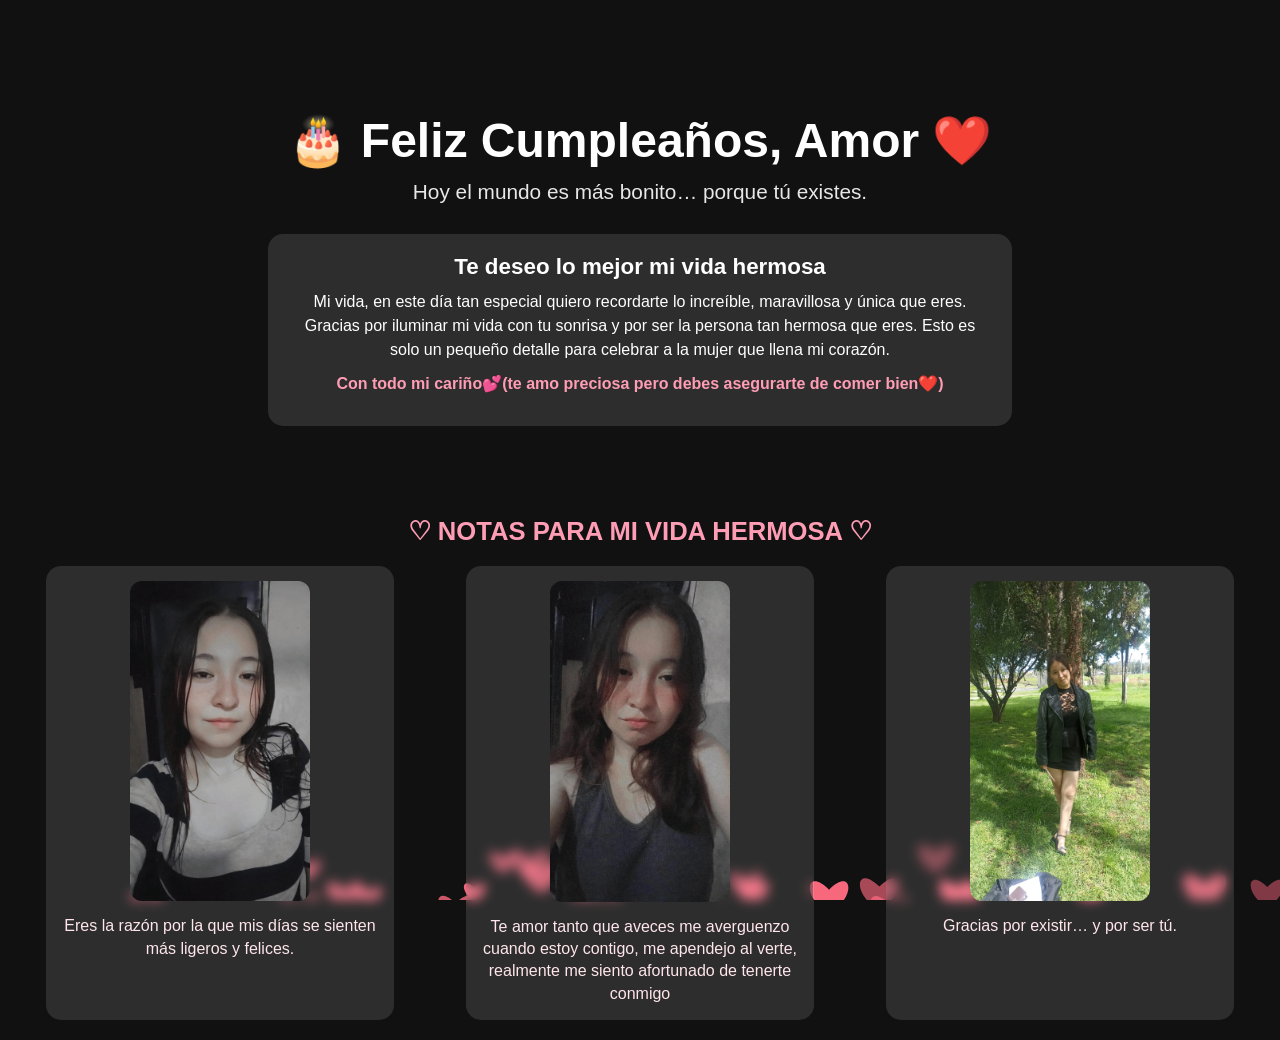
<file: index.html>
<!DOCTYPE html>
<html lang="es">
<head>
    <meta charset="UTF-8">
    <meta name="viewport" content="width=device-width, initial-scale=1.0">
    <title>Feliz Cumpleaños, Mi vida 🎂❤️</title>
    <link rel="stylesheet" href="MIBonitapreciosa.css">
</head>
<body>

    <canvas id="particles"></canvas>

    <div class="container">
        <h1 class="title">🎂 Feliz Cumpleaños, Amor ❤️</h1>
        <p class="subtitle">Hoy el mundo es más bonito… porque tú existes.</p>

        <div class="card">
            <h2>Te deseo lo mejor mi vida hermosa</h2>
            <p>
                Mi vida, en este día tan especial quiero recordarte lo increíble,
                maravillosa y única que eres.  
                Gracias por iluminar mi vida con tu sonrisa y por ser la persona tan hermosa que eres.  
                Esto es solo un pequeño detalle para celebrar a la mujer que llena mi corazón.
            </p>
            <p class="firma">Con todo mi cariño💕(te amo preciosa pero debes asegurarte de comer bien❤️) </p>
        </div>
    </div>

    <div class="notes-section">
        <h2> ♡ NOTAS PARA MI VIDA HERMOSA ♡ </h2>

        <div class="notes-container">

            <div class="note-card">
                <img src="AMOR.jpeg" alt="Karla">
                <p>Eres la razón por la que mis días se sienten más ligeros y felices.</p>
            </div>

            <div class="note-card">
                <img src="AMOR2.jpeg" alt="Karla">
                <p>Te amor tanto que aveces me averguenzo cuando estoy contigo, me apendejo al verte, realmente me siento afortunado de tenerte conmigo</p>
            </div>
            <div class="note-card">
                <img src="AMOR3.jpeg" alt="Karla">
                <p>Gracias por existir… y por ser tú.</p>
            </div>

        </div>
    </div>

    <script src="CUM.js"></script>
</body>
</html>
</file>
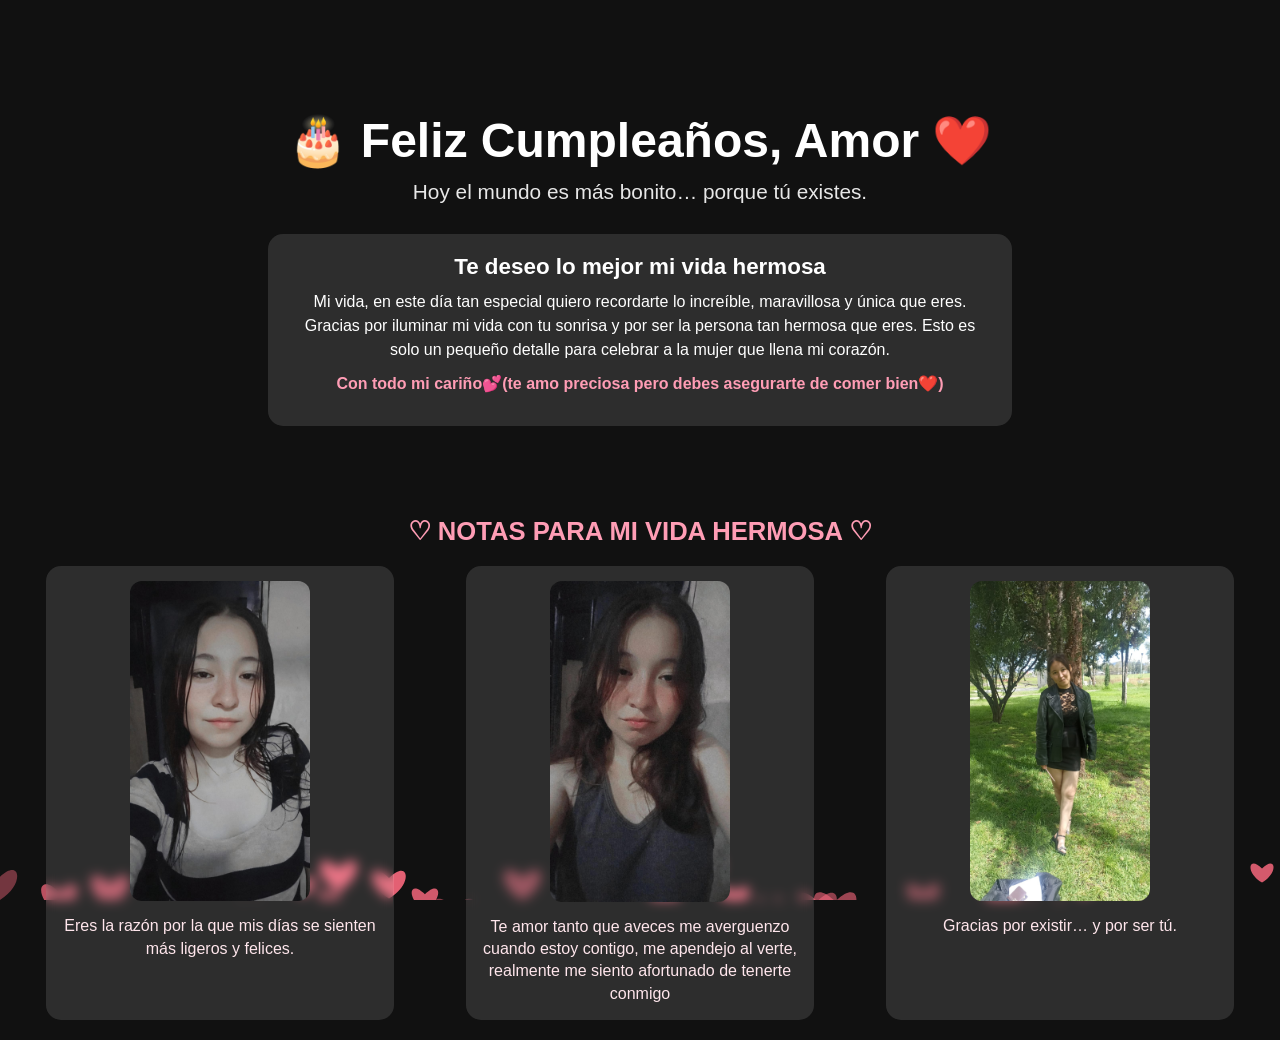
<file: cumple.html>
<!DOCTYPE html>
<html lang="es">
<head>
    <meta charset="UTF-8">
    <meta name="viewport" content="width=device-width, initial-scale=1.0">
    <title>Feliz Cumpleaños, Mi vida 🎂❤️</title>
    <link rel="stylesheet" href="MIBonitapreciosa.css">
</head>
<body>

    <canvas id="particles"></canvas>

    <div class="container">
        <h1 class="title">🎂 Feliz Cumpleaños, Amor ❤️</h1>
        <p class="subtitle">Hoy el mundo es más bonito… porque tú existes.</p>

        <div class="card">
            <h2>Te deseo lo mejor mi vida hermosa</h2>
            <p>
                Mi vida, en este día tan especial quiero recordarte lo increíble,
                maravillosa y única que eres.  
                Gracias por iluminar mi vida con tu sonrisa y por ser la persona tan hermosa que eres.  
                Esto es solo un pequeño detalle para celebrar a la mujer que llena mi corazón.
            </p>
            <p class="firma">Con todo mi cariño💕(te amo preciosa pero debes asegurarte de comer bien❤️) </p>
        </div>
    </div>

    <div class="notes-section">
        <h2> ♡ NOTAS PARA MI VIDA HERMOSA ♡ </h2>

        <div class="notes-container">

            <div class="note-card">
                <img src="AMOR.jpeg" alt="Karla">
                <p>Eres la razón por la que mis días se sienten más ligeros y felices.</p>
            </div>

            <div class="note-card">
                <img src="AMOR2.jpeg" alt="Karla">
                <p>Te amor tanto que aveces me averguenzo cuando estoy contigo, me apendejo al verte, realmente me siento afortunado de tenerte conmigo</p>
            </div>
            <div class="note-card">
                <img src="AMOR3.jpeg" alt="Karla">
                <p>Gracias por existir… y por ser tú.</p>
            </div>

        </div>
    </div>

    <script src="CUM.js"></script>
</body>
</html>
</file>
<file: MIBonitapreciosa.css>
* {
    margin: 0;
    padding: 0;
    box-sizing: border-box;
    font-family: "Poppins", sans-serif;
}

body {
    background: #111;
    color: white;
    overflow: hidden;
}

.container {
    position: relative;
    z-index: 2;
    width: 100%;
    padding: 20px;
    text-align: center;
    margin-top: 10vh;
}

.container, .notes-section {
    position: relative;
    z-index: 2;
}

.title {
    font-size: 2.2rem;
    line-height: 1.3;
    animation: fadeIn 2s ease;
}

.subtitle {
    margin-top: 8px;
    font-size: 1.1rem;
    opacity: 0.9;
    animation: fadeIn 2.5s ease;
}

.card {
    background: rgba(255, 255, 255, 0.12);
    margin-top: 30px;
    padding: 20px;
    border-radius: 15px;
    backdrop-filter: blur(6px);
    width: 90%;
    margin-left: auto;
    margin-right: auto;
    animation: fadeInUp 3s ease;
}

.card h2 {
    font-size: 1.4rem;
    margin-bottom: 10px;
}

.card p {
    font-size: 1rem;
    line-height: 1.5;
    margin-bottom: 10px;
}

.firma {
    font-weight: bold;
    margin-top: 10px;
    color: #ff9db5;
}

.notes-section {
    margin-top: 50px;
    padding: 20px;
    text-align: center;
    z-index: 2;
    position: relative;
}

.notes-section h2 {
    font-size: 1.6rem;
    margin-bottom: 20px;
    color: #ff9db5;
}

.notes-container {
    display: flex;
    flex-direction: column;
    gap: 20px;
}

.note-card {
    background: rgba(255, 255, 255, 0.12);
    backdrop-filter: blur(6px);
    padding: 15px;
    border-radius: 15px;
    width: 90%;
    margin: 0 auto;
    text-align: center;
    animation: fadeInUp 2.5s ease;
}

.note-card img {
    width: 100%;
    max-width: 180px;
    border-radius: 12px;
    margin-bottom: 10px;
}

.note-card p {
    color: #ffe6ec;
    font-size: 1rem;
    line-height: 1.4;
}

@media (min-width: 600px) {
    .title { font-size: 3rem; }
    .subtitle { font-size: 1.3rem; }
    .card { width: 60%; }

    .notes-container {
        flex-direction: row;
        justify-content: center;
    }
    .note-card {
        width: 28%;
    }
}

@keyframes fadeIn {
    from { opacity: 0; transform: translateY(-25px); }
    to { opacity: 1; transform: translateY(0); }
}

@keyframes fadeInUp {
    from { opacity: 0; transform: translateY(40px); }
    to { opacity: 1; transform: translateY(0); }
}

#particles {
    position: fixed;
    top: 0;
    left: 0;
    width: 100%;
    height: 100%;
    z-index: 0;       
}
</file>
